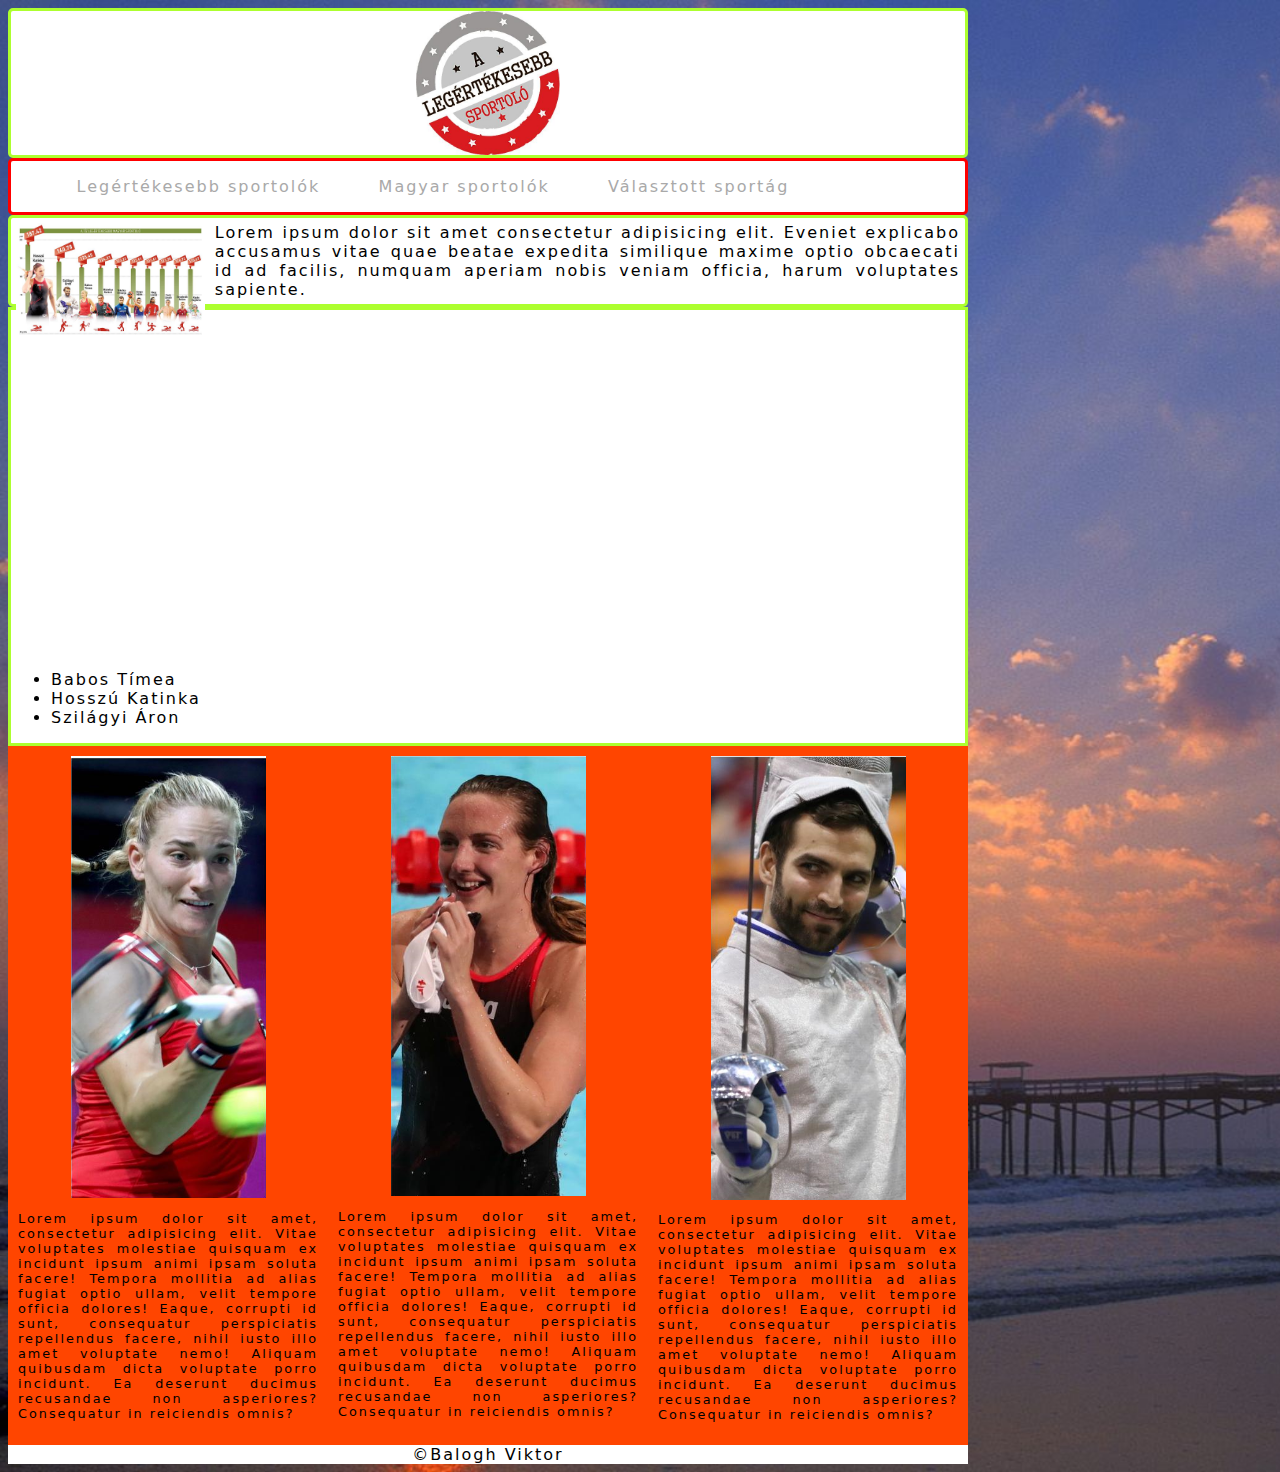
<file: index.html>
<!DOCTYPE html>
<html lang="hu">
<head>
    <meta charset="UTF-8">
    <meta http-equiv="X-UA-Compatible" content="IE=edge">
    <meta name="viewport" content="width=device-width, initial-scale=1.0">
    <meta name="description" content="Top 10 sportoló, sportoló, sport">
    <meta name="keywords" content="Top 10 sportoló, sportoló, sport">
    <meta name="author" content="Balogh Viktor">
    <link rel="stylesheet" href="style.css">
    <title>Sportolók</title>
</head>
<body>
    <header>
        <img src="kepek/sportolo_emblema.jpg" alt="Sportolók embléma">
    </header>
    <nav>
        <ul>
            <li class="li1"><a href="index.html">Legértékesebb sportolók</a></li>
            <li class="li1"><a href="2_oldal.html">Magyar sportolók</a></li>
            <li class="li1"><a href="3_oldal.html">Választott sportág</a></li>
        </ul>
    </nav>
    <article>
        <img src="kepek/Sportolok-pontozasa_960px.jpg" alt="SPortolók táblázat">Lorem ipsum dolor sit amet consectetur adipisicing elit. Eveniet explicabo accusamus vitae quae beatae expedita similique maxime optio obcaecati id ad facilis, numquam aperiam nobis veniam officia, harum voluptates sapiente.
    </article>
    <aside>
        <div>
            <iframe width="560" height="315" src="https://www.youtube.com/embed/Us8bq-wb3a4" title="YouTube video player" frameborder="0" allow="accelerometer; autoplay; clipboard-write; encrypted-media; gyroscope; picture-in-picture" allowfullscreen></iframe>
        </div>
        <div>
            <ul>
                <li>Babos Tímea</li>
                <li>Hosszú Katinka</li>
                <li>Szilágyi Áron</li>
            </ul>
        </div>
    </aside>
    <section>
        <div class="div1"><img src="kepek/Tenisz.png" alt="Sportoló"><p>Lorem ipsum dolor sit amet, consectetur adipisicing elit. Vitae voluptates molestiae quisquam ex incidunt ipsum animi ipsam soluta facere! Tempora mollitia ad alias fugiat optio ullam, velit tempore officia dolores!
        Eaque, corrupti id sunt, consequatur perspiciatis repellendus facere, nihil iusto illo amet voluptate nemo! Aliquam quibusdam dicta voluptate porro incidunt. Ea deserunt ducimus recusandae non asperiores? Consequatur in reiciendis omnis?
        </p></div>
        <div class="div2"><img src="kepek/uszo.png" alt="Sportoló"><p>Lorem ipsum dolor sit amet, consectetur adipisicing elit. Vitae voluptates molestiae quisquam ex incidunt ipsum animi ipsam soluta facere! Tempora mollitia ad alias fugiat optio ullam, velit tempore officia dolores!
        Eaque, corrupti id sunt, consequatur perspiciatis repellendus facere, nihil iusto illo amet voluptate nemo! Aliquam quibusdam dicta voluptate porro incidunt. Ea deserunt ducimus recusandae non asperiores? Consequatur in reiciendis omnis?
        </p></div>
        <div class="div3"><img src="kepek/vivo.png" alt="Sportoló"><p>Lorem ipsum dolor sit amet, consectetur adipisicing elit. Vitae voluptates molestiae quisquam ex incidunt ipsum animi ipsam soluta facere! Tempora mollitia ad alias fugiat optio ullam, velit tempore officia dolores!
        Eaque, corrupti id sunt, consequatur perspiciatis repellendus facere, nihil iusto illo amet voluptate nemo! Aliquam quibusdam dicta voluptate porro incidunt. Ea deserunt ducimus recusandae non asperiores? Consequatur in reiciendis omnis?
        </p></div>
    </section>
    <footer>
        &copy;Balogh Viktor
    </footer>
</body>
</html>
</file>
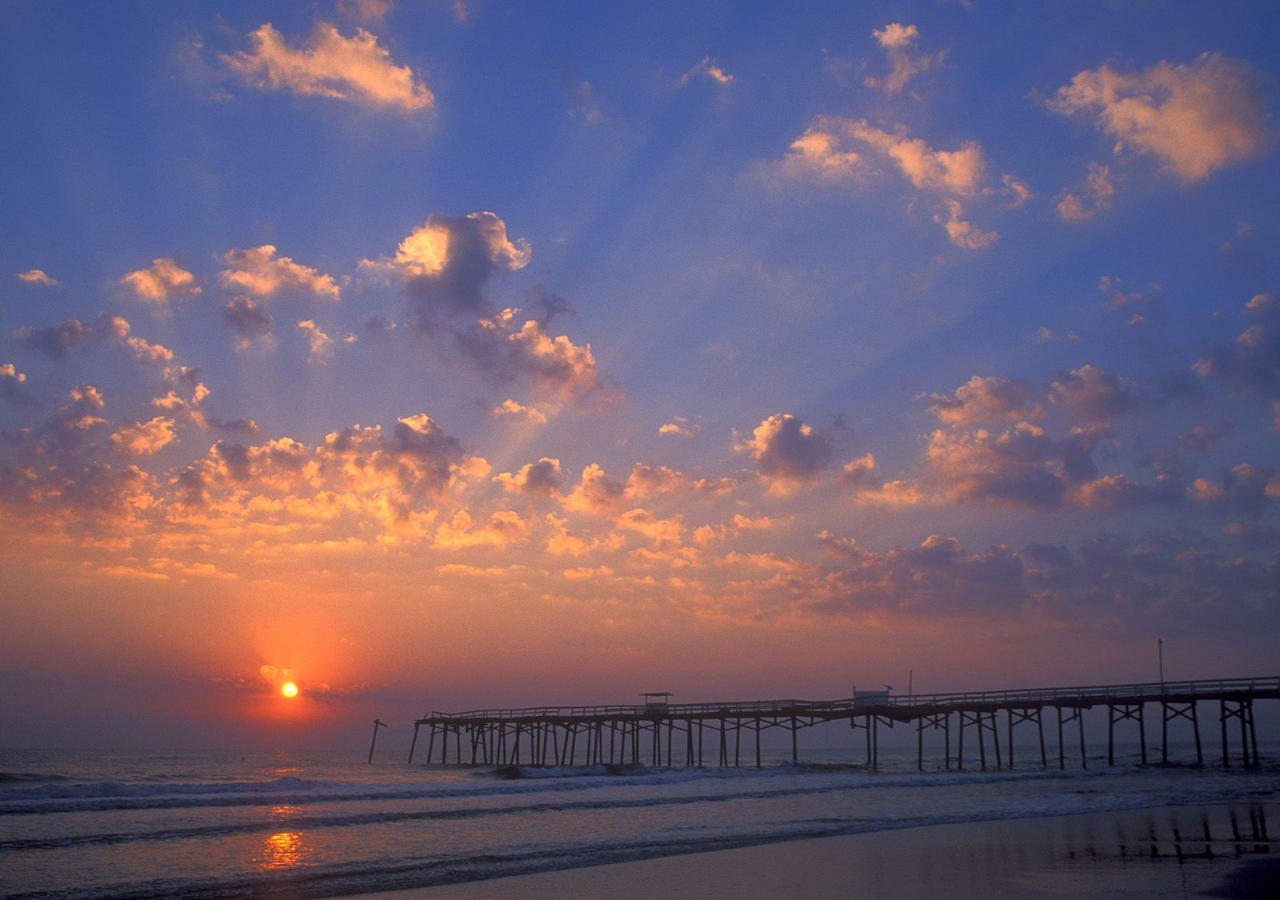
<file: 2_oldal.html>
<!DOCTYPE html>
<html lang="en">
<head>
    <meta charset="UTF-8">
    <meta http-equiv="X-UA-Compatible" content="IE=edge">
    <meta name="viewport" content="width=device-width, initial-scale=1.0">
    <meta name="description" content="Top 10 sportoló, sportoló, sport">
    <meta name="keywords" content="Top 10 sportoló, sportoló, sport">
    <meta name="author" content="Balogh Viktor">
    <link rel="stylesheet" href="style.css">
    <title>Sportolók</title>
</head>
<body>
    
</body>
</html>
</file>
<file: style.css>
body {
    background-image: url(kepek/hatterkep.jpg);
    background-size: cover;
    background-repeat: no-repeat;
    color: black;
    letter-spacing: 2px;
    font-family: system-ui, -apple-system, BlinkMacSystemFont, 'Segoe UI', Roboto, Oxygen, Ubuntu, Cantarell, 'Open Sans', 'Helvetica Neue', sans-serif;
    max-width: 1000px;
    width: 75%;
    text-align: justify;   
}

main{
    max-width: 1000px;
    width: 75%;
    margin: 0 auto;
    display: grid;
    grid-template-areas: 1fr 1fr 1fr;
    grid-template-columns: 
    "header header header"
    "nav nav nav"
    "article article article"
    "section section section"
    "footer footer footer";
    background: lightblue;
    border: gray solid 5px;
    border-radius: 5px;
    gap: 5px;
}

header{
    grid-area: header;
    background: white;
    border: greenyellow solid 3px;
    border-radius: 5px;
}

header>img {
    width: 15%;
    display: flex;
    justify-content: center;
    align-items: center;
    margin: 0 auto;
}

nav {
    grid-area: nav;
    background: white;
    border: red solid 3px;
    border-radius: 5px;
}

a{
    text-decoration: none;
    color: darkgrey;
}

.li1{
    display: inline;
    padding: 2vw;
}

.ul1 {
    list-style: none;
}

section{
    grid-area: section;
    display: grid;
    grid-template-columns: 1fr 1fr 1fr;
    grid-template-areas: 
    "div1 div2 div3";
    gap: 20px;
    background: orangered;
    padding: 10px;
}

article{
    grid-area: article;
    background: white;
    border: greenyellow solid 3px;
    border-radius: 5px;
    padding: 5px;
}
article>img{
    float: left;
    width: 20%;
    padding-right: 10px;
}
aside {
    grid-area: aside;
    background: white;
    border: greenyellow solid 3px;
}

iframe{
    width: 100%;
    border: 0px;
}
section>div>img{
    width: 65%;
    display: flex;
    justify-content: center;
    align-items: center;
    margin: 0 auto;
}
footer{
    grid-area: footer;
    text-align: center;
    background: white;

}
p{
    font-size: 80%;
}

@media all and (max-width:600px) {
    main{
        max-width: 1000px;
        width: 75%;
        margin: 0 auto;
        display: grid;
        grid-template-areas: 1fr;
        grid-template-columns: 
        "header"
        "nav"
        "article"
        "aside"
        "section"
        "footer";
    }
    section{
        grid-area: section;
        display: grid;
        grid-template-columns: 1fr;
        grid-template-areas: 
        "div1"
        "div2"
        "div3";
    }
}
</file>
